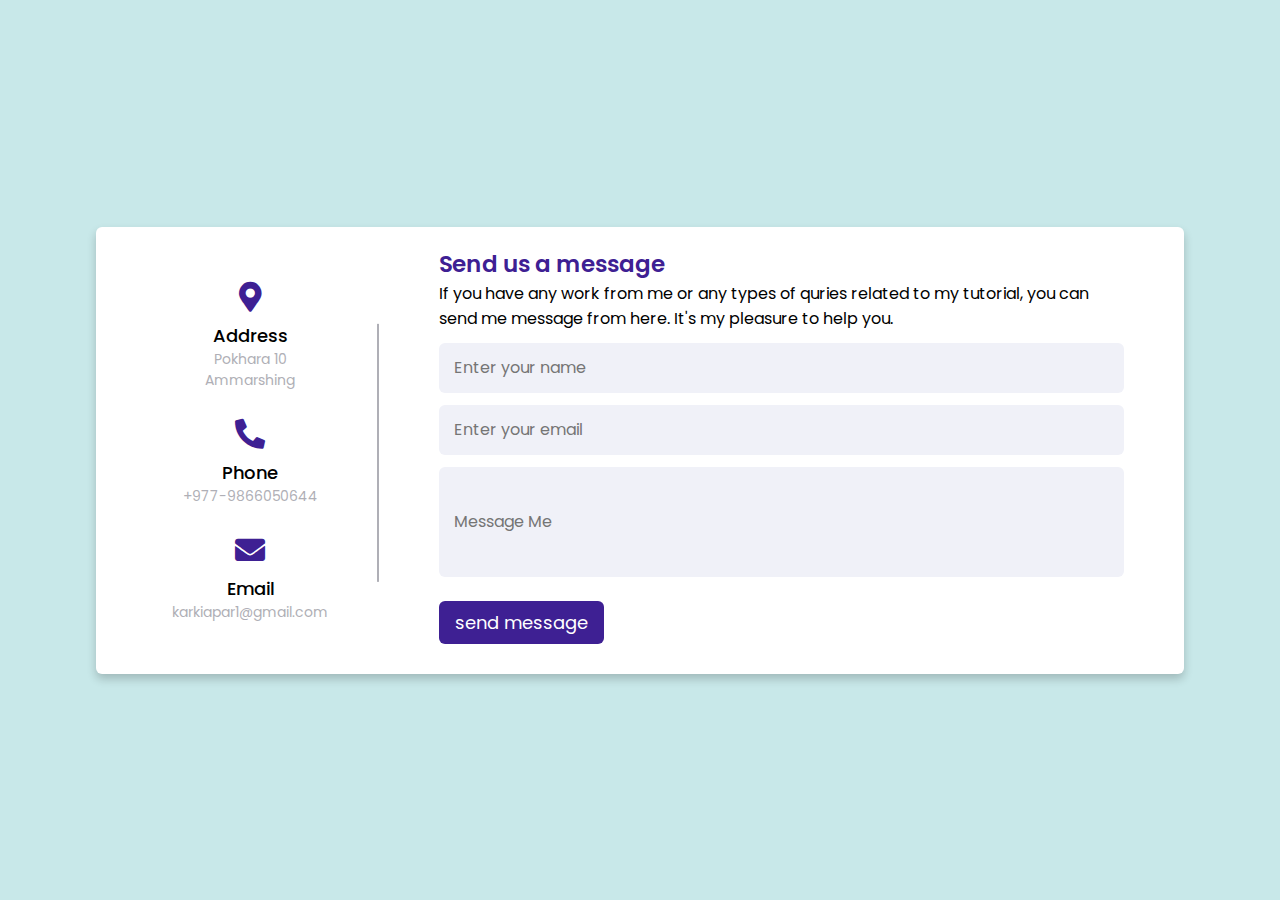
<file: contact.html>
<!DOCTYPE html>
<!-- Created By CodingLab - www.codinglabweb.com -->
<html lang="en" dir="ltr">
  <head>
    <meta charset="UTF-8">
    <title> Responsive Contact Us Form  | CodingLab </title>
    <link rel="stylesheet" href="contact.css">
    <!-- Fontawesome CDN Link -->
    <link rel="stylesheet" href="https://cdnjs.cloudflare.com/ajax/libs/font-awesome/5.15.2/css/all.min.css"/>
     <meta name="viewport" content="width=device-width, initial-scale=1.0">
   </head>
<body>
  <div class="container">
    <div class="content">
      <div class="left-side">
        <div class="address details">
          <i class="fas fa-map-marker-alt"></i>
          <div class="topic">Address</div>
          <div class="text-one">Pokhara 10</div>
          <div class="text-two">Ammarshing</div>
        </div>
        <div class="phone details">
          <i class="fas fa-phone-alt"></i>
          <div class="topic">Phone</div>
          <div class="text-one">+977-9866050644</div>
          <div class="text-two"></div>
        </div>
        <div class="email details">
          <i class="fas fa-envelope"></i>
          <div class="topic">Email</div>
          <div class="text-one">karkiapar1@gmail.com</div>
          <div class="text-two"></div>
        </div>
      </div>
      <div class="right-side">
        <div class="topic-text">Send us a message</div>
        <p>If you have any work from me or any types of quries related to my tutorial, you can send me message from here. It's my pleasure to help you.</p>
      <form action="https://formspree.io/f/xyyrpdab" method="POST">
        <div class="input-box">
          <input
           type="text"
           name="username"
           placeholder="Enter your name"
           id="username"
           required 
           autocomplete="off"
           >
          
        </div>
        <div class="input-box">
          <input
           type="email"
           name="email"
           placeholder="Enter your email"
           id="email"
           autocomplete="off"
           required 
           >
        </div>
        <div class="input-box message-box">
         <input
          type="text"
          name="textarea"
           placeholder="Message Me"
           autocomplete="off"
           required
           min="5"
           >
          
        </div>
        <div class="button">
          <input 
          type="submit"
          name="submit"
          id="submit"
          value="send message"
          
            >
        </div>
      </form>
    </div>
    </div>
  </div>
</body>
</html>
</file>
<file: contact.css>
/* Google Font CDN Link */
@import url('https://fonts.googleapis.com/css2?family=Poppins:wght@200;300;400;500;600;700&display=swap');
*{
  margin: 0;
  padding: 0;
  box-sizing: border-box;
  font-family: "Poppins" , sans-serif;
}
body{
  min-height: 100vh;
  width: 100%;
  background: #c8e8e9;
  display: flex;
  align-items: center;
  justify-content: center;
}
.container{
  width: 85%;
  background: #fff;
  border-radius: 6px;
  padding: 20px 60px 30px 40px;
  box-shadow: 0 5px 10px rgba(0, 0, 0, 0.2);
}
.container .content{
  display: flex;
  align-items: center;
  justify-content: space-between;
}
.container .content .left-side{
  width: 25%;
  height: 100%;
  display: flex;
  flex-direction: column;
  align-items: center;
  justify-content: center;
  margin-top: 15px;
  position: relative;
}
.content .left-side::before{
  content: '';
  position: absolute;
  height: 70%;
  width: 2px;
  right: -15px;
  top: 50%;
  transform: translateY(-50%);
  background: #afafb6;
}
.content .left-side .details{
  margin: 14px;
  text-align: center;
}
.content .left-side .details i{
  font-size: 30px;
  color: #3e2093;
  margin-bottom: 10px;
}
.content .left-side .details .topic{
  font-size: 18px;
  font-weight: 500;
}
.content .left-side .details .text-one,
.content .left-side .details .text-two{
  font-size: 14px;
  color: #afafb6;
}
.container .content .right-side{
  width: 75%;
  margin-left: 75px;
}
.content .right-side .topic-text{
  font-size: 23px;
  font-weight: 600;
  color: #3e2093;
}
.right-side .input-box{
  height: 50px;
  width: 100%;
  margin: 12px 0;
}
.right-side .input-box input,
.right-side .input-box textarea{
  height: 100%;
  width: 100%;
  border: none;
  outline: none;
  font-size: 16px;
  background: #F0F1F8;
  border-radius: 6px;
  padding: 0 15px;
  resize: none;
}
.right-side .message-box{
  min-height: 110px;
}
.right-side .input-box textarea{
  padding-top: 6px;
}
.right-side .button{
  display: inline-block;
  margin-top: 12px;
}
.right-side .button input[type="submit"]{
  color: #fff;
  font-size: 18px;
  outline: none;
  border: none;
  padding: 8px 16px;
  border-radius: 6px;
  background: #3e2093;
  cursor: pointer;
  transition: all 0.3s ease;
}
.button input[type="submit"]:hover{
  background: #5029bc;
}

@media (max-width: 950px) {
  .container{
    width: 90%;
    padding: 30px 40px 40px 35px ;
  }
  .container .content .right-side{
   width: 75%;
   margin-left: 55px;
}
}
@media (max-width: 820px) {
  .container{
    margin: 40px 0;
    height: 100%;
  }
  .container .content{
    flex-direction: column-reverse;
  }
 .container .content .left-side{
   width: 100%;
   flex-direction: row;
   margin-top: 40px;
   justify-content: center;
   flex-wrap: wrap;
 }
 .container .content .left-side::before{
   display: none;
 }
 .container .content .right-side{
   width: 100%;
   margin-left: 0;
 }
}
</file>
